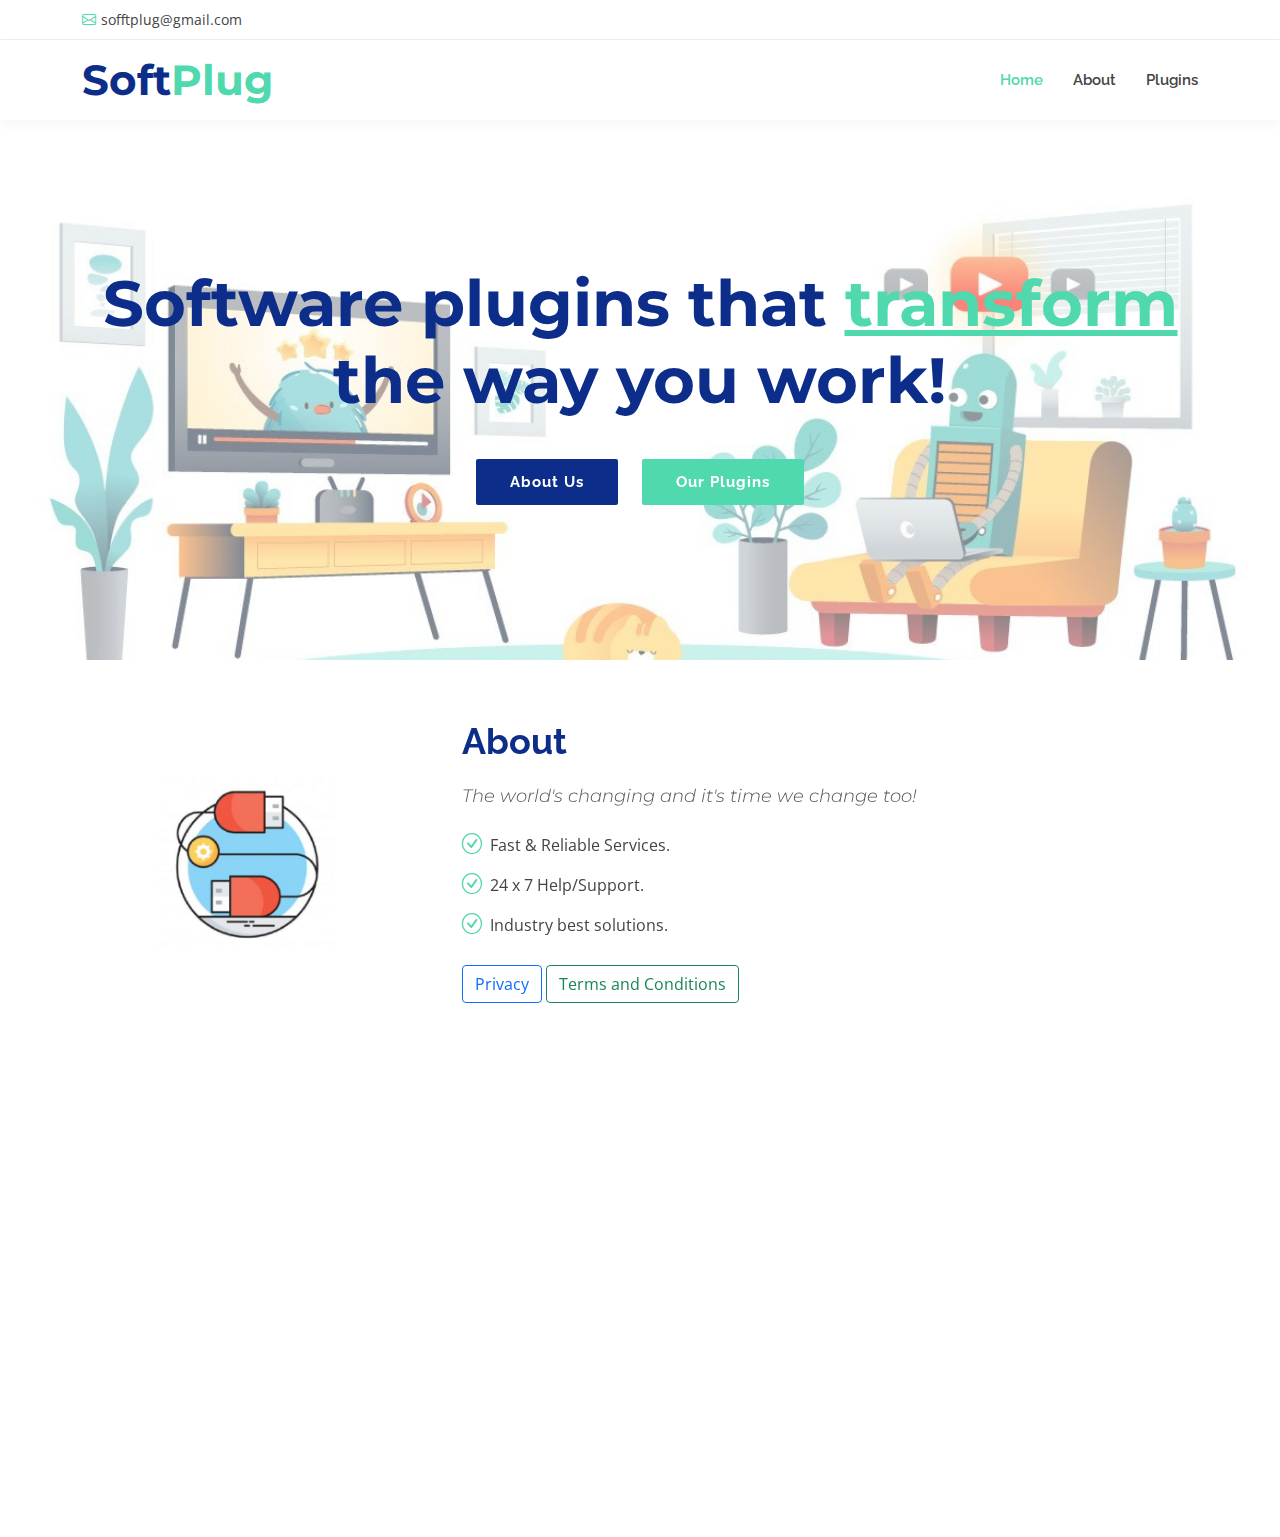
<file: index.html>
<!DOCTYPE html>
<html lang="en">

<head>
  <meta charset="utf-8">
  <meta content="width=device-width, initial-scale=1.0" name="viewport">

  <title>SoftPlug Pvt. Ltd.</title>
  <meta content="" name="description">
  <meta content="" name="keywords">

  <!-- Favicons -->
  <link href="assets/img/favicon_io/android-chrome-512x512.png" rel="icon">
  <link href="assets/img/apple-touch-icon.png" rel="apple-touch-icon">

  <!-- Google Fonts -->
  <link href="https://fonts.googleapis.com/css?family=Open+Sans:300,300i,400,400i,700,700i|Raleway:300,400,500,700,800|Montserrat:300,400,700" rel="stylesheet">

  <!-- Vendor CSS Files -->
  <link href="assets/vendor/aos/aos.css" rel="stylesheet">
  <link href="assets/vendor/bootstrap/css/bootstrap.min.css" rel="stylesheet">
  <link href="assets/vendor/bootstrap-icons/bootstrap-icons.css" rel="stylesheet">
  <link href="assets/vendor/boxicons/css/boxicons.min.css" rel="stylesheet">
  <link href="assets/vendor/glightbox/css/glightbox.min.css" rel="stylesheet">
  <link href="assets/vendor/swiper/swiper-bundle.min.css" rel="stylesheet">

  <!-- Template Main CSS File -->
  <link href="assets/css/style.css" rel="stylesheet">

  <!-- =======================================================
  * Template Name: Reveal - v4.1.0
  * Template URL: https://bootstrapmade.com/reveal-bootstrap-corporate-template/
  * Author: BootstrapMade.com
  * License: https://bootstrapmade.com/license/
  ======================================================== -->
</head>

<body>

  <!-- ======= Top Bar ======= -->
  <section id="topbar" class="d-flex align-items-center">
    <div class="container d-flex justify-content-center justify-content-md-between">
      <div class="contact-info d-flex align-items-center">
        <i class="bi bi-envelope d-flex align-items-center"><a href="mailto:sofftplug@gmail.com">sofftplug@gmail.com</a></i>
        <!-- <i class="bi bi-phone d-flex align-items-center ms-4"><span>+1 5589 55488 55</span></i> -->
      </div>
      <!-- <div class="social-links d-none d-md-flex align-items-center">
        <a href="#" class="twitter"><i class="bi bi-twitter"></i></a>
        <a href="#" class="facebook"><i class="bi bi-facebook"></i></a>
        <a href="#" class="instagram"><i class="bi bi-instagram"></i></a>
        <a href="#" class="linkedin"><i class="bi bi-linkedin"></i></i></a>
      </div> -->
    </div>
  </section><!-- End Top Bar-->

  <!-- ======= Header ======= -->
  <header id="header" class="d-flex align-items-center">
    <div class="container d-flex justify-content-between">

      <div id="logo">
        <h1><a href="https://github.com/softplug">Soft<span>Plug</span></a></h1>
        <!-- Uncomment below if you prefer to use an image logo -->
        <!-- <a href="index.html"><img src="assets/img/logo.png" alt=""></a>-->
      </div>

      <nav id="navbar" class="navbar">
        <ul>
          <li><a class="nav-link scrollto active" href="#hero">Home</a></li>
          <li><a class="nav-link scrollto" href="#about">About</a></li>
          <li><a class="nav-link scrollto" href="#services">Plugins</a></li>
          <!-- <li><a class="nav-link scrollto " href="#portfolio">Portfolio</a></li> -->
          <!-- <li><a class="nav-link scrollto" href="#team">Team</a></li> -->
          <!-- <li class="dropdown"><a href="#"><span>Drop Down</span> <i class="bi bi-chevron-down"></i></a>
            <ul>
              <li><a href="#">Drop Down 1</a></li>
              <li class="dropdown"><a href="#"><span>Deep Drop Down</span> <i class="bi bi-chevron-right"></i></a>
                <ul>
                  <li><a href="#">Deep Drop Down 1</a></li>
                  <li><a href="#">Deep Drop Down 2</a></li>
                  <li><a href="#">Deep Drop Down 3</a></li>
                  <li><a href="#">Deep Drop Down 4</a></li>
                  <li><a href="#">Deep Drop Down 5</a></li>
                </ul>
              </li>
              <li><a href="#">Drop Down 2</a></li>
              <li><a href="#">Drop Down 3</a></li>
              <li><a href="#">Drop Down 4</a></li>
            </ul>
          </li> -->
          <!-- <li><a class="nav-link scrollto" href="#contact">Contact</a></li> -->
        </ul>
        <i class="bi bi-list mobile-nav-toggle"></i>
      </nav><!-- .navbar -->

    </div>
  </header><!-- End Header -->

  <!-- ======= hero Section ======= -->
  <section id="hero">

    <div class="hero-content" data-aos="fade-up">
      <h2>Software plugins that <span>transform</span><br>the way you work!</h2>
      <div>
        <a href="#about" class="btn-get-started scrollto">About Us</a>
        <a href="#services" class="btn-projects scrollto">Our Plugins</a>
      </div>
    </div>

    <!-- <div class="hero-slider swiper-container">
      <div class="swiper-wrapper">
        <div class="swiper-slide" style="background-image: url('assets/img/hero-carousel/1.jpg');"></div>
        <div class="swiper-slide" style="background-image: url('assets/img/hero-carousel/2.jpg');"></div>
        <div class="swiper-slide" style="background-image: url('assets/img/hero-carousel/3.jpg');"></div>
        <div class="swiper-slide" style="background-image: url('assets/img/hero-carousel/4.jpg');"></div>
        <div class="swiper-slide" style="background-image: url('assets/img/hero-carousel/5.jpg');"></div>
      </div>
    </div> -->

  </section><!-- End Hero Section -->

  <main id="main">

    <!-- ======= About Section ======= -->
    <section id="about">
      <div class="container" data-aos="fade-up">
        <div class="row">
          <div class="col-lg-4 about-img grid-custom-img">
            <img src="assets/img/favicon_io/android-chrome-192x192.png" alt="">
          </div>

          <div class="col-lg-8 content">
            <h2>About</h2>
            <h3>The world's changing and it's time we change too!</h3>

            <ul>
              <li><i class="bi bi-check-circle"></i> Fast & Reliable Services.</li>
              <li><i class="bi bi-check-circle"></i> 24 x 7 Help/Support.</li>
              <li><i class="bi bi-check-circle"></i> Industry best solutions.</li>
            </ul>

            <a class="btn btn-outline-primary" href="assets/pdfs/Privacy.pdf">Privacy</a>
            <a class="btn btn-outline-success" href="assets/pdfs/Terms of Use.pdf">Terms and Conditions</a>
          </div>
        </div>

      </div>
    </section><!-- End About Section -->

    <!-- ======= Services Section ======= -->
    <section id="services">
      <div class="container" data-aos="fade-up">
        <div class="section-header">
          <h2>Plugins</h2>
          <p>Explore our world class solutions now! (They're all free)</p>
        </div>

        <div class="row gy-4">

          <div class="col-lg-6" data-aos="fade-up" data-aos-delay="100">
            <div class="box">
              <div class="icon"><img class="img-plugin" src="assets/img/plugin_icon/GMCI.jpg"/></div>
              <h4 class="title"><a href="https://chrome.google.com/webstore/detail/google-meet-classic-imper/eojkkpaoohebkdkplhjjcedcpkajlibe?hl=en&authuser=2">Classic Impersonator for Google Meet</a></h4>
              <p class="description">
                This google chrome extension
                has 25K+ active users 
                with 125K+ total installs and a reach of
                10M+ users world wide. <br>
                
                This extension allows you to replace your live video with animated characters during your google meets video chat. 
                </p>
            </div>
          </div>

          <div class="col-lg-6" data-aos="fade-up" data-aos-delay="200">
            <div class="box">
              <div class="icon"><img class="img-plugin" src="assets/img/plugin_icon/SS.jpg"/></div>
              <h4 class="title"><a href="https://chrome.google.com/webstore/detail/stock-spyder/boppgglchdhkmfogbmcfcblbjckoebni?hl=en&authuser=2">Stock Spyder</a></h4>
              <p class="description">This google chrome extension helps you monitor stocks, create a watchlist, get info on highest gainers/losers, and a new toolbar to view all of it.</p>
            </div>
          </div>

          <!-- <div class="col-lg-6" data-aos="fade-up" data-aos-delay="300">
            <div class="box">
              <div class="icon"><i class="bi bi-bar-chart"></i></div>
              <h4 class="title"><a href="">Sed ut perspiciatis</a></h4>
              <p class="description">Duis aute irure dolor in reprehenderit in voluptate velit esse cillum dolore eu fugiat nulla pariatur trinige zareta lobur trade.</p>
            </div>
          </div>

          <div class="col-lg-6" data-aos="fade-up" data-aos-delay="400">
            <div class="box">
              <div class="icon"><i class="bi bi-binoculars"></i></div>
              <h4 class="title"><a href="">Magni Dolores</a></h4>
              <p class="description">Excepteur sint occaecat cupidatat non proident, sunt in culpa qui officia deserunt mollit anim id est laborum rideta zanox satirente madera</p>
            </div>
          </div> -->

        </div>

      </div>
    </section><!-- End Services Section -->

    <!-- ======= Clients Section ======= -->
    <!-- <section id="clients">
      <div class="container" data-aos="fade-up">
        <div class="section-header">
          <h2>Clients</h2>
          <p>Sed tamen tempor magna labore dolore dolor sint tempor duis magna elit veniam aliqua esse amet veniam enim export quid quid veniam aliqua eram noster malis nulla duis fugiat culpa esse aute nulla ipsum velit export irure minim illum fore</p>
        </div>

        <div class="clients-slider swiper-container" data-aos="fade-up" data-aos-delay="100">
          <div class="swiper-wrapper align-items-center">
            <div class="swiper-slide"><img src="assets/img/clients/client-1.png" class="img-fluid" alt=""></div>
            <div class="swiper-slide"><img src="assets/img/clients/client-2.png" class="img-fluid" alt=""></div>
            <div class="swiper-slide"><img src="assets/img/clients/client-3.png" class="img-fluid" alt=""></div>
            <div class="swiper-slide"><img src="assets/img/clients/client-4.png" class="img-fluid" alt=""></div>
            <div class="swiper-slide"><img src="assets/img/clients/client-5.png" class="img-fluid" alt=""></div>
            <div class="swiper-slide"><img src="assets/img/clients/client-6.png" class="img-fluid" alt=""></div>
            <div class="swiper-slide"><img src="assets/img/clients/client-7.png" class="img-fluid" alt=""></div>
            <div class="swiper-slide"><img src="assets/img/clients/client-8.png" class="img-fluid" alt=""></div>
          </div>
          <div class="swiper-pagination"></div>
        </div>

      </div>
    </section>End Clients Section -->

    <!-- ======= Portfolio Section ======= -->
    <!-- <section id="portfolio" class="portfolio">
      <div class="container" data-aos="fade-up">
        <div class="section-header">
          <h2>Our Portfolio</h2>
          <p>Sed tamen tempor magna labore dolore dolor sint tempor duis magna elit veniam aliqua esse amet veniam enim export quid quid veniam aliqua eram noster malis nulla duis fugiat culpa esse aute nulla ipsum velit export irure minim illum fore</p>
        </div>

        <div class="row" data-aos="fade-up" data-aos-delay="100">
          <div class="col-lg-12 d-flex justify-content-center">
            <ul id="portfolio-flters">
              <li data-filter="*" class="filter-active">All</li>
              <li data-filter=".filter-app">App</li>
              <li data-filter=".filter-card">Card</li>
              <li data-filter=".filter-web">Web</li>
            </ul>
          </div>
        </div>

        <div class="row portfolio-container" data-aos="fade-up" data-aos-delay="200">

          <div class="col-lg-4 col-md-6 portfolio-item filter-app">
            <img src="assets/img/portfolio/portfolio-1.jpg" class="img-fluid" alt="">
            <div class="portfolio-info">
              <h4>App 1</h4>
              <p>App</p>
              <a href="assets/img/portfolio/portfolio-1.jpg" data-gallery="portfolioGallery" class="portfolio-lightbox preview-link" title="App 1"><i class="bx bx-plus"></i></a>
              <a href="portfolio-details.html" class="details-link" title="More Details"><i class="bx bx-link"></i></a>
            </div>
          </div>

          <div class="col-lg-4 col-md-6 portfolio-item filter-web">
            <img src="assets/img/portfolio/portfolio-2.jpg" class="img-fluid" alt="">
            <div class="portfolio-info">
              <h4>Web 3</h4>
              <p>Web</p>
              <a href="assets/img/portfolio/portfolio-2.jpg" data-gallery="portfolioGallery" class="portfolio-lightbox preview-link" title="Web 3"><i class="bx bx-plus"></i></a>
              <a href="portfolio-details.html" class="details-link" title="More Details"><i class="bx bx-link"></i></a>
            </div>
          </div>

          <div class="col-lg-4 col-md-6 portfolio-item filter-app">
            <img src="assets/img/portfolio/portfolio-3.jpg" class="img-fluid" alt="">
            <div class="portfolio-info">
              <h4>App 2</h4>
              <p>App</p>
              <a href="assets/img/portfolio/portfolio-3.jpg" data-gallery="portfolioGallery" class="portfolio-lightbox preview-link" title="App 2"><i class="bx bx-plus"></i></a>
              <a href="portfolio-details.html" class="details-link" title="More Details"><i class="bx bx-link"></i></a>
            </div>
          </div>

          <div class="col-lg-4 col-md-6 portfolio-item filter-card">
            <img src="assets/img/portfolio/portfolio-4.jpg" class="img-fluid" alt="">
            <div class="portfolio-info">
              <h4>Card 2</h4>
              <p>Card</p>
              <a href="assets/img/portfolio/portfolio-4.jpg" data-gallery="portfolioGallery" class="portfolio-lightbox preview-link" title="Card 2"><i class="bx bx-plus"></i></a>
              <a href="portfolio-details.html" class="details-link" title="More Details"><i class="bx bx-link"></i></a>
            </div>
          </div>

          <div class="col-lg-4 col-md-6 portfolio-item filter-web">
            <img src="assets/img/portfolio/portfolio-5.jpg" class="img-fluid" alt="">
            <div class="portfolio-info">
              <h4>Web 2</h4>
              <p>Web</p>
              <a href="assets/img/portfolio/portfolio-5.jpg" data-gallery="portfolioGallery" class="portfolio-lightbox preview-link" title="Web 2"><i class="bx bx-plus"></i></a>
              <a href="portfolio-details.html" class="details-link" title="More Details"><i class="bx bx-link"></i></a>
            </div>
          </div>

          <div class="col-lg-4 col-md-6 portfolio-item filter-app">
            <img src="assets/img/portfolio/portfolio-6.jpg" class="img-fluid" alt="">
            <div class="portfolio-info">
              <h4>App 3</h4>
              <p>App</p>
              <a href="assets/img/portfolio/portfolio-6.jpg" data-gallery="portfolioGallery" class="portfolio-lightbox preview-link" title="App 3"><i class="bx bx-plus"></i></a>
              <a href="portfolio-details.html" class="details-link" title="More Details"><i class="bx bx-link"></i></a>
            </div>
          </div>

          <div class="col-lg-4 col-md-6 portfolio-item filter-card">
            <img src="assets/img/portfolio/portfolio-7.jpg" class="img-fluid" alt="">
            <div class="portfolio-info">
              <h4>Card 1</h4>
              <p>Card</p>
              <a href="assets/img/portfolio/portfolio-7.jpg" data-gallery="portfolioGallery" class="portfolio-lightbox preview-link" title="Card 1"><i class="bx bx-plus"></i></a>
              <a href="portfolio-details.html" class="details-link" title="More Details"><i class="bx bx-link"></i></a>
            </div>
          </div>

          <div class="col-lg-4 col-md-6 portfolio-item filter-card">
            <img src="assets/img/portfolio/portfolio-8.jpg" class="img-fluid" alt="">
            <div class="portfolio-info">
              <h4>Card 3</h4>
              <p>Card</p>
              <a href="assets/img/portfolio/portfolio-8.jpg" data-gallery="portfolioGallery" class="portfolio-lightbox preview-link" title="Card 3"><i class="bx bx-plus"></i></a>
              <a href="portfolio-details.html" class="details-link" title="More Details"><i class="bx bx-link"></i></a>
            </div>
          </div>

          <div class="col-lg-4 col-md-6 portfolio-item filter-web">
            <img src="assets/img/portfolio/portfolio-9.jpg" class="img-fluid" alt="">
            <div class="portfolio-info">
              <h4>Web 3</h4>
              <p>Web</p>
              <a href="assets/img/portfolio/portfolio-9.jpg" data-gallery="portfolioGallery" class="portfolio-lightbox preview-link" title="Web 3"><i class="bx bx-plus"></i></a>
              <a href="portfolio-details.html" class="details-link" title="More Details"><i class="bx bx-link"></i></a>
            </div>
          </div>

        </div>

      </div>
    </section>End Portfolio Section -->

    <!-- ======= Testimonials Section ======= -->
    <!-- <section id="testimonials">
      <div class="container" data-aos="fade-up">
        <div class="section-header">
          <h2>Testimonials</h2>
          <p>Sed tamen tempor magna labore dolore dolor sint tempor duis magna elit veniam aliqua esse amet veniam enim export quid quid veniam aliqua eram noster malis nulla duis fugiat culpa esse aute nulla ipsum velit export irure minim illum fore</p>
        </div>

        <div class="testimonials-slider swiper-container" data-aos="fade-up" data-aos-delay="100">
          <div class="swiper-wrapper">

            <div class="swiper-slide">
              <div class="testimonial-item">
                <p>
                  <img src="assets/img/quote-sign-left.png" class="quote-sign-left" alt="">
                  Proin iaculis purus consequat sem cure digni ssim donec porttitora entum suscipit rhoncus. Accusantium quam, ultricies eget id, aliquam eget nibh et. Maecen aliquam, risus at semper.
                  <img src="assets/img/quote-sign-right.png" class="quote-sign-right" alt="">
                </p>
                <img src="assets/img/testimonial-1.jpg" class="testimonial-img" alt="">
                <h3>Saul Goodman</h3>
                <h4>Ceo &amp; Founder</h4>
              </div>
            </div>End testimonial item -->

            <!-- <div class="swiper-slide">
              <div class="testimonial-item">
                <p>
                  <img src="assets/img/quote-sign-left.png" class="quote-sign-left" alt="">
                  Export tempor illum tamen malis malis eram quae irure esse labore quem cillum quid cillum eram malis quorum velit fore eram velit sunt aliqua noster fugiat irure amet legam anim culpa.
                  <img src="assets/img/quote-sign-right.png" class="quote-sign-right" alt="">
                </p>
                <img src="assets/img/testimonial-2.jpg" class="testimonial-img" alt="">
                <h3>Sara Wilsson</h3>
                <h4>Designer</h4>
              </div>
            </div>End testimonial item -->

            <!-- <div class="swiper-slide">
              <div class="testimonial-item">
                <p>
                  <img src="assets/img/quote-sign-left.png" class="quote-sign-left" alt="">
                  Enim nisi quem export duis labore cillum quae magna enim sint quorum nulla quem veniam duis minim tempor labore quem eram duis noster aute amet eram fore quis sint minim.
                  <img src="assets/img/quote-sign-right.png" class="quote-sign-right" alt="">
                </p>
                <img src="assets/img/testimonial-3.jpg" class="testimonial-img" alt="">
                <h3>Jena Karlis</h3>
                <h4>Store Owner</h4>
              </div>
            </div>End testimonial item -->

            <!-- <div class="swiper-slide">
              <div class="testimonial-item">
                <p>
                  <img src="assets/img/quote-sign-left.png" class="quote-sign-left" alt="">
                  Fugiat enim eram quae cillum dolore dolor amet nulla culpa multos export minim fugiat minim velit minim dolor enim duis veniam ipsum anim magna sunt elit fore quem dolore labore illum veniam.
                  <img src="assets/img/quote-sign-right.png" class="quote-sign-right" alt="">
                </p>
                <img src="assets/img/testimonial-4.jpg" class="testimonial-img" alt="">
                <h3>Matt Brandon</h3>
                <h4>Freelancer</h4>
              </div>
            </div>End testimonial item -->

            <!-- <div class="swiper-slide">
              <div class="testimonial-item">
                <p>
                  <img src="assets/img/quote-sign-left.png" class="quote-sign-left" alt="">
                  Quis quorum aliqua sint quem legam fore sunt eram irure aliqua veniam tempor noster veniam enim culpa labore duis sunt culpa nulla illum cillum fugiat legam esse veniam culpa fore nisi cillum quid.
                  <img src="assets/img/quote-sign-right.png" class="quote-sign-right" alt="">
                </p>
                <img src="assets/img/testimonial-5.jpg" class="testimonial-img" alt="">
                <h3>John Larson</h3>
                <h4>Entrepreneur</h4>
              </div>
            </div>End testimonial item -->
<!-- 
          </div>
          <div class="swiper-pagination"></div>
        </div>

      </div>
    </section>End Testimonials Section -->

    <!-- ======= Call To Action Section ======= -->
    <!-- <section id="call-to-action">
      <div class="container" data-aos="zoom-out">
        <div class="row">
          <div class="col-lg-9 text-center text-lg-start">
            <h3 class="cta-title">Call To Action</h3>
            <p class="cta-text"> Duis aute irure dolor in reprehenderit in voluptate velit esse cillum dolore eu fugiat nulla pariatur. Excepteur sint occaecat cupidatat non proident, sunt in culpa qui officia deserunt mollit anim id est laborum.</p>
          </div>
          <div class="col-lg-3 cta-btn-container text-center">
            <a class="cta-btn align-middle" href="#">Call To Action</a>
          </div>
        </div>
      </div>
    </section>End Call To Action Section -->

    <!-- ======= Team Section ======= -->
    <!-- <section id="team">
      <div class="container" data-aos="fade-up">
        <div class="section-header">
          <h2>Our Team</h2>
        </div>
        <div class="row">
          <div class="col-lg-3 col-md-6">
            <div class="member">
              <div class="pic"><img src="assets/img/team-1.jpg" alt=""></div>
              <div class="details">
                <h4>Walter White</h4>
                <span>Chief Executive Officer</span>
                <div class="social">
                  <a href=""><i class="bi bi-twitter"></i></a>
                  <a href=""><i class="bi bi-facebook"></i></a>
                  <a href=""><i class="bi bi-instagram"></i></a>
                  <a href=""><i class="bi bi-linkedin"></i></a>
                </div>
              </div>
            </div>
          </div>

          <div class="col-lg-3 col-md-6">
            <div class="member">
              <div class="pic"><img src="assets/img/team-2.jpg" alt=""></div>
              <div class="details">
                <h4>Sarah Jhinson</h4>
                <span>Product Manager</span>
                <div class="social">
                  <a href=""><i class="bi bi-twitter"></i></a>
                  <a href=""><i class="bi bi-facebook"></i></a>
                  <a href=""><i class="bi bi-instagram"></i></a>
                  <a href=""><i class="bi bi-linkedin"></i></a>
                </div>
              </div>
            </div>
          </div>

          <div class="col-lg-3 col-md-6">
            <div class="member">
              <div class="pic"><img src="assets/img/team-3.jpg" alt=""></div>
              <div class="details">
                <h4>William Anderson</h4>
                <span>CTO</span>
                <div class="social">
                  <a href=""><i class="bi bi-twitter"></i></a>
                  <a href=""><i class="bi bi-facebook"></i></a>
                  <a href=""><i class="bi bi-instagram"></i></a>
                  <a href=""><i class="bi bi-linkedin"></i></a>
                </div>
              </div>
            </div>
          </div>

          <div class="col-lg-3 col-md-6">
            <div class="member">
              <div class="pic"><img src="assets/img/team-4.jpg" alt=""></div>
              <div class="details">
                <h4>Amanda Jepson</h4>
                <span>Accountant</span>
                <div class="social">
                  <a href=""><i class="bi bi-twitter"></i></a>
                  <a href=""><i class="bi bi-facebook"></i></a>
                  <a href=""><i class="bi bi-instagram"></i></a>
                  <a href=""><i class="bi bi-linkedin"></i></a>
                </div>
              </div>
            </div>
          </div>
        </div>

      </div>
    </section>End Team Section -->

    <!-- ======= Contact Section ======= -->
    <!-- <section id="contact">
      <div class="container" data-aos="fade-up">
        <div class="section-header">
          <h2>Contact Us</h2>
          <p>Sed tamen tempor magna labore dolore dolor sint tempor duis magna elit veniam aliqua esse amet veniam enim export quid quid veniam aliqua eram noster malis nulla duis fugiat culpa esse aute nulla ipsum velit export irure minim illum fore</p>
        </div>

        <div class="row contact-info">

          <div class="col-md-4">
            <div class="contact-address">
              <i class="bi bi-geo-alt"></i>
              <h3>Address</h3>
              <address>A108 Adam Street, NY 535022, USA</address>
            </div>
          </div>

          <div class="col-md-4">
            <div class="contact-phone">
              <i class="bi bi-phone"></i>
              <h3>Phone Number</h3>
              <p><a href="tel:+155895548855">+1 5589 55488 55</a></p>
            </div>
          </div>

          <div class="col-md-4">
            <div class="contact-email">
              <i class="bi bi-envelope"></i>
              <h3>Email</h3>
              <p><a href="mailto:info@example.com">info@example.com</a></p>
            </div>
          </div>

        </div>
      </div>

      <div class="container mb-4">
        <iframe src="https://www.google.com/maps/embed?pb=!1m18!1m12!1m3!1d22864.11283411948!2d-73.96468908098944!3d40.630720240038435!2m3!1f0!2f0!3f0!3m2!1i1024!2i768!4f13.1!3m3!1m2!1s0x89c24fa5d33f083b%3A0xc80b8f06e177fe62!2sNew+York%2C+NY%2C+USA!5e0!3m2!1sen!2sbg!4v1540447494452" width="100%" height="380" frameborder="0" style="border:0" allowfullscreen></iframe>
      </div>

      <div class="container">
        <div class="form">
          <form action="forms/contact.php" method="post" role="form" class="php-email-form">
            <div class="row">
              <div class="form-group col-md-6">
                <input type="text" name="name" class="form-control" id="name" placeholder="Your Name" required>
              </div>
              <div class="form-group col-md-6 mt-3 mt-md-0">
                <input type="email" class="form-control" name="email" id="email" placeholder="Your Email" required>
              </div>
            </div>
            <div class="form-group mt-3">
              <input type="text" class="form-control" name="subject" id="subject" placeholder="Subject" required>
            </div>
            <div class="form-group mt-3">
              <textarea class="form-control" name="message" rows="5" placeholder="Message" required></textarea>
            </div>

            <div class="my-3">
              <div class="loading">Loading</div>
              <div class="error-message"></div>
              <div class="sent-message">Your message has been sent. Thank you!</div>
            </div>

            <div class="text-center"><button type="submit">Send Message</button></div>
          </form>
        </div>

      </div>
    </section>End Contact Section -->

  </main><!-- End #main -->

  <!-- ======= Footer ======= -->
  <!-- <footer id="footer">
    <div class="container">
      <div class="copyright">
        &copy; Copyright <strong>Reveal</strong>. All Rights Reserved
      </div>
      <div class="credits"> -->
        <!--
        All the links in the footer should remain intact.
        You can delete the links only if you purchased the pro version.
        Licensing information: https://bootstrapmade.com/license/
        Purchase the pro version with working PHP/AJAX contact form: https://bootstrapmade.com/buy/?theme=Reveal
      -->
        <!-- Designed by <a href="https://bootstrapmade.com/">BootstrapMade</a>
      </div>
    </div>
  </footer>End Footer -->

  <a href="#" class="back-to-top d-flex align-items-center justify-content-center"><i class="bi bi-arrow-up-short"></i></a>

  <!-- Vendor JS Files -->
  <script src="assets/vendor/aos/aos.js"></script>
  <script src="assets/vendor/bootstrap/js/bootstrap.bundle.min.js"></script>
  <script src="assets/vendor/glightbox/js/glightbox.min.js"></script>
  <script src="assets/vendor/isotope-layout/isotope.pkgd.min.js"></script>
  <script src="assets/vendor/php-email-form/validate.js"></script>
  <script src="assets/vendor/swiper/swiper-bundle.min.js"></script>

  <!-- Template Main JS File -->
  <script src="assets/js/main.js"></script>

</body>

</html>
</file>
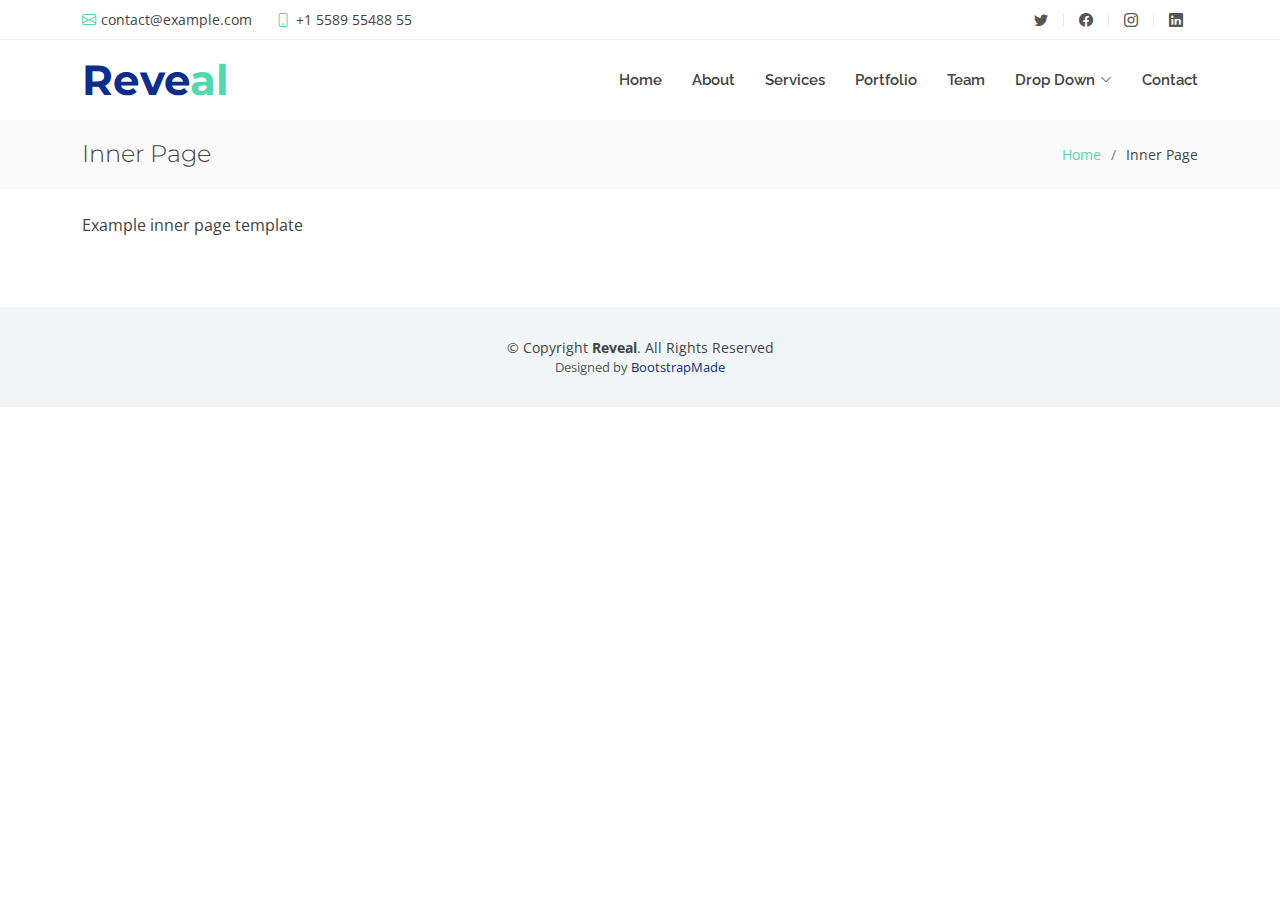
<file: inner-page.html>
<!DOCTYPE html>
<html lang="en">

<head>
  <meta charset="utf-8">
  <meta content="width=device-width, initial-scale=1.0" name="viewport">

  <title>Inner Page - Reveal Bootstrap Template</title>
  <meta content="" name="description">
  <meta content="" name="keywords">

  <!-- Favicons -->
  <link href="assets/img/favicon.png" rel="icon">
  <link href="assets/img/apple-touch-icon.png" rel="apple-touch-icon">

  <!-- Google Fonts -->
  <link href="https://fonts.googleapis.com/css?family=Open+Sans:300,300i,400,400i,700,700i|Raleway:300,400,500,700,800|Montserrat:300,400,700" rel="stylesheet">

  <!-- Vendor CSS Files -->
  <link href="assets/vendor/aos/aos.css" rel="stylesheet">
  <link href="assets/vendor/bootstrap/css/bootstrap.min.css" rel="stylesheet">
  <link href="assets/vendor/bootstrap-icons/bootstrap-icons.css" rel="stylesheet">
  <link href="assets/vendor/boxicons/css/boxicons.min.css" rel="stylesheet">
  <link href="assets/vendor/glightbox/css/glightbox.min.css" rel="stylesheet">
  <link href="assets/vendor/swiper/swiper-bundle.min.css" rel="stylesheet">

  <!-- Template Main CSS File -->
  <link href="assets/css/style.css" rel="stylesheet">

  <!-- =======================================================
  * Template Name: Reveal - v4.1.0
  * Template URL: https://bootstrapmade.com/reveal-bootstrap-corporate-template/
  * Author: BootstrapMade.com
  * License: https://bootstrapmade.com/license/
  ======================================================== -->
</head>

<body>

  <!-- ======= Top Bar ======= -->
  <section id="topbar" class="d-flex align-items-center">
    <div class="container d-flex justify-content-center justify-content-md-between">
      <div class="contact-info d-flex align-items-center">
        <i class="bi bi-envelope d-flex align-items-center"><a href="mailto:contact@example.com">contact@example.com</a></i>
        <i class="bi bi-phone d-flex align-items-center ms-4"><span>+1 5589 55488 55</span></i>
      </div>
      <div class="social-links d-none d-md-flex align-items-center">
        <a href="#" class="twitter"><i class="bi bi-twitter"></i></a>
        <a href="#" class="facebook"><i class="bi bi-facebook"></i></a>
        <a href="#" class="instagram"><i class="bi bi-instagram"></i></a>
        <a href="#" class="linkedin"><i class="bi bi-linkedin"></i></i></a>
      </div>
    </div>
  </section><!-- End Top Bar-->

  <!-- ======= Header ======= -->
  <header id="header" class="d-flex align-items-center">
    <div class="container d-flex justify-content-between">

      <div id="logo">
        <h1><a href="index.html">Reve<span>al</span></a></h1>
        <!-- Uncomment below if you prefer to use an image logo -->
        <!-- <a href="index.html"><img src="assets/img/logo.png" alt=""></a>-->
      </div>

      <nav id="navbar" class="navbar">
        <ul>
          <li><a class="nav-link scrollto " href="#hero">Home</a></li>
          <li><a class="nav-link scrollto" href="#about">About</a></li>
          <li><a class="nav-link scrollto" href="#services">Services</a></li>
          <li><a class="nav-link scrollto " href="#portfolio">Portfolio</a></li>
          <li><a class="nav-link scrollto" href="#team">Team</a></li>
          <li class="dropdown"><a href="#"><span>Drop Down</span> <i class="bi bi-chevron-down"></i></a>
            <ul>
              <li><a href="#">Drop Down 1</a></li>
              <li class="dropdown"><a href="#"><span>Deep Drop Down</span> <i class="bi bi-chevron-right"></i></a>
                <ul>
                  <li><a href="#">Deep Drop Down 1</a></li>
                  <li><a href="#">Deep Drop Down 2</a></li>
                  <li><a href="#">Deep Drop Down 3</a></li>
                  <li><a href="#">Deep Drop Down 4</a></li>
                  <li><a href="#">Deep Drop Down 5</a></li>
                </ul>
              </li>
              <li><a href="#">Drop Down 2</a></li>
              <li><a href="#">Drop Down 3</a></li>
              <li><a href="#">Drop Down 4</a></li>
            </ul>
          </li>
          <li><a class="nav-link scrollto" href="#contact">Contact</a></li>
        </ul>
        <i class="bi bi-list mobile-nav-toggle"></i>
      </nav><!-- .navbar -->

    </div>
  </header><!-- End Header -->

  <main id="main">

    <!-- ======= Breadcrumbs Section ======= -->
    <section class="breadcrumbs">
      <div class="container">

        <div class="d-flex justify-content-between align-items-center">
          <h2>Inner Page</h2>
          <ol>
            <li><a href="index.html">Home</a></li>
            <li>Inner Page</li>
          </ol>
        </div>

      </div>
    </section><!-- End Breadcrumbs Section -->

    <section class="inner-page pt-4">
      <div class="container">
        <p>
          Example inner page template
        </p>
      </div>
    </section>

  </main><!-- End #main -->

  <!-- ======= Footer ======= -->
  <footer id="footer">
    <div class="container">
      <div class="copyright">
        &copy; Copyright <strong>Reveal</strong>. All Rights Reserved
      </div>
      <div class="credits">
        <!--
        All the links in the footer should remain intact.
        You can delete the links only if you purchased the pro version.
        Licensing information: https://bootstrapmade.com/license/
        Purchase the pro version with working PHP/AJAX contact form: https://bootstrapmade.com/buy/?theme=Reveal
      -->
        Designed by <a href="https://bootstrapmade.com/">BootstrapMade</a>
      </div>
    </div>
  </footer><!-- End Footer -->

  <a href="#" class="back-to-top d-flex align-items-center justify-content-center"><i class="bi bi-arrow-up-short"></i></a>

  <!-- Vendor JS Files -->
  <script src="assets/vendor/aos/aos.js"></script>
  <script src="assets/vendor/bootstrap/js/bootstrap.bundle.min.js"></script>
  <script src="assets/vendor/glightbox/js/glightbox.min.js"></script>
  <script src="assets/vendor/isotope-layout/isotope.pkgd.min.js"></script>
  <script src="assets/vendor/php-email-form/validate.js"></script>
  <script src="assets/vendor/swiper/swiper-bundle.min.js"></script>

  <!-- Template Main JS File -->
  <script src="assets/js/main.js"></script>

</body>

</html>
</file>
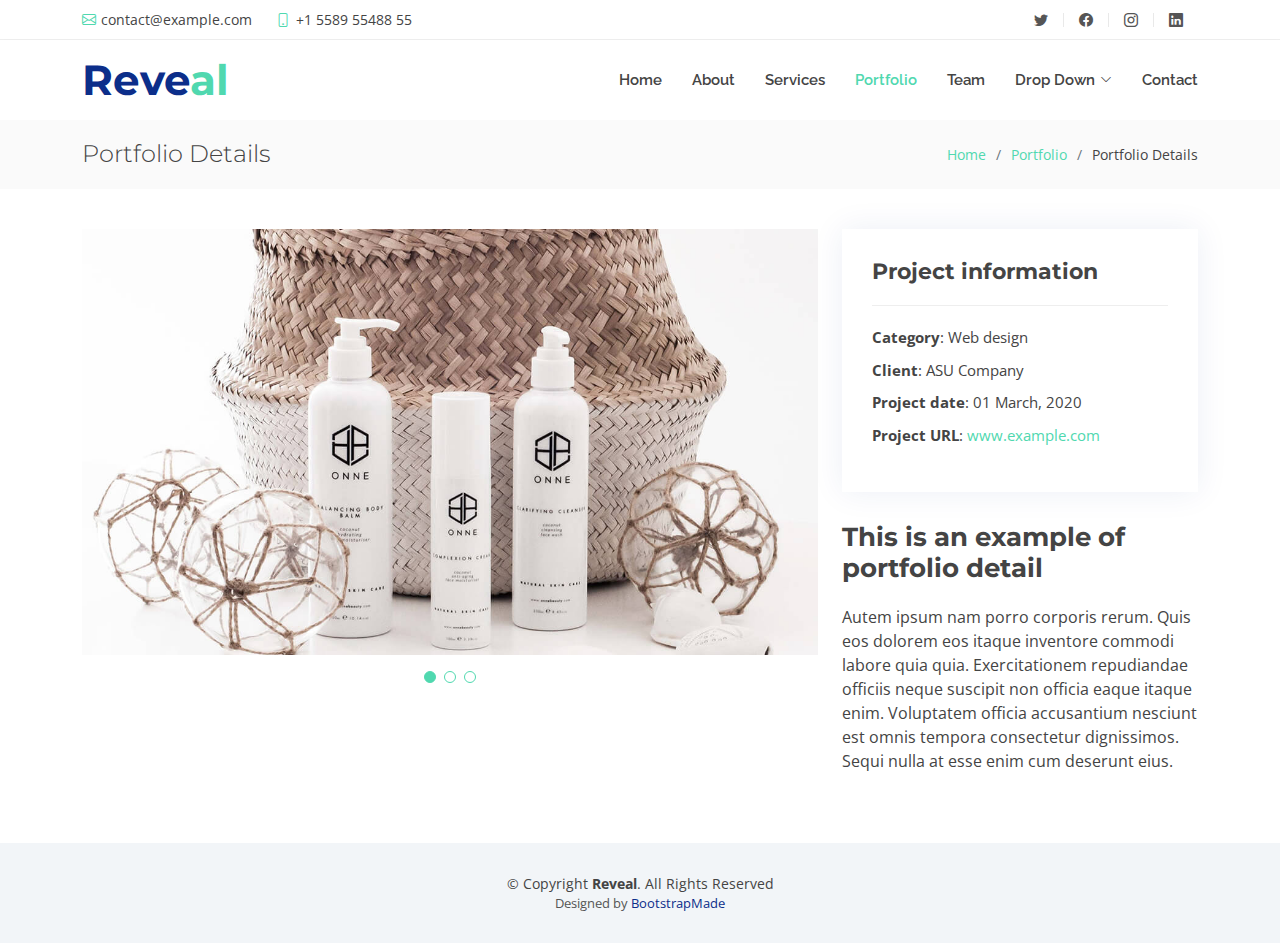
<file: portfolio-details.html>
<!DOCTYPE html>
<html lang="en">

<head>
  <meta charset="utf-8">
  <meta content="width=device-width, initial-scale=1.0" name="viewport">

  <title>Portfolio Details - Reveal Bootstrap Template</title>
  <meta content="" name="description">
  <meta content="" name="keywords">

  <!-- Favicons -->
  <link href="assets/img/favicon.png" rel="icon">
  <link href="assets/img/apple-touch-icon.png" rel="apple-touch-icon">

  <!-- Google Fonts -->
  <link href="https://fonts.googleapis.com/css?family=Open+Sans:300,300i,400,400i,700,700i|Raleway:300,400,500,700,800|Montserrat:300,400,700" rel="stylesheet">

  <!-- Vendor CSS Files -->
  <link href="assets/vendor/aos/aos.css" rel="stylesheet">
  <link href="assets/vendor/bootstrap/css/bootstrap.min.css" rel="stylesheet">
  <link href="assets/vendor/bootstrap-icons/bootstrap-icons.css" rel="stylesheet">
  <link href="assets/vendor/boxicons/css/boxicons.min.css" rel="stylesheet">
  <link href="assets/vendor/glightbox/css/glightbox.min.css" rel="stylesheet">
  <link href="assets/vendor/swiper/swiper-bundle.min.css" rel="stylesheet">

  <!-- Template Main CSS File -->
  <link href="assets/css/style.css" rel="stylesheet">

  <!-- =======================================================
  * Template Name: Reveal - v4.1.0
  * Template URL: https://bootstrapmade.com/reveal-bootstrap-corporate-template/
  * Author: BootstrapMade.com
  * License: https://bootstrapmade.com/license/
  ======================================================== -->
</head>

<body>

  <!-- ======= Top Bar ======= -->
  <section id="topbar" class="d-flex align-items-center">
    <div class="container d-flex justify-content-center justify-content-md-between">
      <div class="contact-info d-flex align-items-center">
        <i class="bi bi-envelope d-flex align-items-center"><a href="mailto:contact@example.com">contact@example.com</a></i>
        <i class="bi bi-phone d-flex align-items-center ms-4"><span>+1 5589 55488 55</span></i>
      </div>
      <div class="social-links d-none d-md-flex align-items-center">
        <a href="#" class="twitter"><i class="bi bi-twitter"></i></a>
        <a href="#" class="facebook"><i class="bi bi-facebook"></i></a>
        <a href="#" class="instagram"><i class="bi bi-instagram"></i></a>
        <a href="#" class="linkedin"><i class="bi bi-linkedin"></i></i></a>
      </div>
    </div>
  </section><!-- End Top Bar-->

  <!-- ======= Header ======= -->
  <header id="header" class="d-flex align-items-center">
    <div class="container d-flex justify-content-between">

      <div id="logo">
        <h1><a href="index.html">Reve<span>al</span></a></h1>
        <!-- Uncomment below if you prefer to use an image logo -->
        <!-- <a href="index.html"><img src="assets/img/logo.png" alt=""></a>-->
      </div>

      <nav id="navbar" class="navbar">
        <ul>
          <li><a class="nav-link scrollto " href="#hero">Home</a></li>
          <li><a class="nav-link scrollto" href="#about">About</a></li>
          <li><a class="nav-link scrollto" href="#services">Services</a></li>
          <li><a class="nav-link scrollto active" href="#portfolio">Portfolio</a></li>
          <li><a class="nav-link scrollto" href="#team">Team</a></li>
          <li class="dropdown"><a href="#"><span>Drop Down</span> <i class="bi bi-chevron-down"></i></a>
            <ul>
              <li><a href="#">Drop Down 1</a></li>
              <li class="dropdown"><a href="#"><span>Deep Drop Down</span> <i class="bi bi-chevron-right"></i></a>
                <ul>
                  <li><a href="#">Deep Drop Down 1</a></li>
                  <li><a href="#">Deep Drop Down 2</a></li>
                  <li><a href="#">Deep Drop Down 3</a></li>
                  <li><a href="#">Deep Drop Down 4</a></li>
                  <li><a href="#">Deep Drop Down 5</a></li>
                </ul>
              </li>
              <li><a href="#">Drop Down 2</a></li>
              <li><a href="#">Drop Down 3</a></li>
              <li><a href="#">Drop Down 4</a></li>
            </ul>
          </li>
          <li><a class="nav-link scrollto" href="#contact">Contact</a></li>
        </ul>
        <i class="bi bi-list mobile-nav-toggle"></i>
      </nav><!-- .navbar -->

    </div>
  </header><!-- End Header -->

  <main id="main">

    <!-- ======= Breadcrumbs Section ======= -->
    <section class="breadcrumbs">
      <div class="container">

        <div class="d-flex justify-content-between align-items-center">
          <h2>Portfolio Details</h2>
          <ol>
            <li><a href="index.html">Home</a></li>
            <li><a href="portfolio.html">Portfolio</a></li>
            <li>Portfolio Details</li>
          </ol>
        </div>

      </div>
    </section><!-- Breadcrumbs Section -->

    <!-- ======= Portfolio Details Section ======= -->
    <section id="portfolio-details" class="portfolio-details">
      <div class="container">

        <div class="row gy-4">

          <div class="col-lg-8">
            <div class="portfolio-details-slider swiper-container">
              <div class="swiper-wrapper align-items-center">

                <div class="swiper-slide">
                  <img src="assets/img/portfolio/portfolio-details-1.jpg" alt="">
                </div>

                <div class="swiper-slide">
                  <img src="assets/img/portfolio/portfolio-details-2.jpg" alt="">
                </div>

                <div class="swiper-slide">
                  <img src="assets/img/portfolio/portfolio-details-3.jpg" alt="">
                </div>

              </div>
              <div class="swiper-pagination"></div>
            </div>
          </div>

          <div class="col-lg-4">
            <div class="portfolio-info">
              <h3>Project information</h3>
              <ul>
                <li><strong>Category</strong>: Web design</li>
                <li><strong>Client</strong>: ASU Company</li>
                <li><strong>Project date</strong>: 01 March, 2020</li>
                <li><strong>Project URL</strong>: <a href="#">www.example.com</a></li>
              </ul>
            </div>
            <div class="portfolio-description">
              <h2>This is an example of portfolio detail</h2>
              <p>
                Autem ipsum nam porro corporis rerum. Quis eos dolorem eos itaque inventore commodi labore quia quia. Exercitationem repudiandae officiis neque suscipit non officia eaque itaque enim. Voluptatem officia accusantium nesciunt est omnis tempora consectetur dignissimos. Sequi nulla at esse enim cum deserunt eius.
              </p>
            </div>
          </div>

        </div>

      </div>
    </section><!-- End Portfolio Details Section -->

  </main><!-- End #main -->

  <!-- ======= Footer ======= -->
  <footer id="footer">
    <div class="container">
      <div class="copyright">
        &copy; Copyright <strong>Reveal</strong>. All Rights Reserved
      </div>
      <div class="credits">
        <!--
        All the links in the footer should remain intact.
        You can delete the links only if you purchased the pro version.
        Licensing information: https://bootstrapmade.com/license/
        Purchase the pro version with working PHP/AJAX contact form: https://bootstrapmade.com/buy/?theme=Reveal
      -->
        Designed by <a href="https://bootstrapmade.com/">BootstrapMade</a>
      </div>
    </div>
  </footer><!-- End Footer -->

  <a href="#" class="back-to-top d-flex align-items-center justify-content-center"><i class="bi bi-arrow-up-short"></i></a>

  <!-- Vendor JS Files -->
  <script src="assets/vendor/aos/aos.js"></script>
  <script src="assets/vendor/bootstrap/js/bootstrap.bundle.min.js"></script>
  <script src="assets/vendor/glightbox/js/glightbox.min.js"></script>
  <script src="assets/vendor/isotope-layout/isotope.pkgd.min.js"></script>
  <script src="assets/vendor/php-email-form/validate.js"></script>
  <script src="assets/vendor/swiper/swiper-bundle.min.js"></script>

  <!-- Template Main JS File -->
  <script src="assets/js/main.js"></script>

</body>

</html>
</file>
<file: assets/css/style.css>
/**
* Template Name: Reveal - v4.1.0
* Template URL: https://bootstrapmade.com/reveal-bootstrap-corporate-template/
* Author: BootstrapMade.com
* License: https://bootstrapmade.com/license/
*/

/*--------------------------------------------------------------
# General
--------------------------------------------------------------*/
body {
  background: #fff;
  color: #444;
  font-family: "Open Sans", sans-serif;
}

a {
  color: #50d8af;
  text-decoration: none;
  transition: 0.5s;
}

a:hover, a:active, a:focus {
  color: #51d8af;
  outline: none;
  text-decoration: none;
}

p {
  padding: 0;
  margin: 0 0 30px 0;
}

h1, h2, h3, h4, h5, h6 {
  font-family: "Montserrat", sans-serif;
  font-weight: 400;
  margin: 0 0 20px 0;
  padding: 0;
}

/*--------------------------------------------------------------
# Back to top button
--------------------------------------------------------------*/
.back-to-top {
  position: fixed;
  visibility: hidden;
  opacity: 0;
  right: 15px;
  bottom: 15px;
  z-index: 996;
  background: #50d8af;
  width: 40px;
  height: 40px;
  transition: all 0.4s;
}

.back-to-top i {
  font-size: 28px;
  color: #fff;
  line-height: 0;
}

.back-to-top:hover {
  background: #71dfbe;
  color: #fff;
}

.back-to-top.active {
  visibility: visible;
  opacity: 1;
}

/*--------------------------------------------------------------
# Top Bar
--------------------------------------------------------------*/
#topbar {
  background: #fff;
  border-bottom: 1px solid #eee;
  font-size: 14px;
  padding: 0;
  height: 40px;
}

#topbar .contact-info i {
  font-style: normal;
  color: #50d8af;
}

#topbar .contact-info i a, #topbar .contact-info i span {
  padding-left: 5px;
  color: #444;
}

#topbar .contact-info i a {
  line-height: 0;
  transition: 0.3s;
}

#topbar .contact-info i a:hover {
  color: #50d8af;
}

#topbar .social-links a {
  color: #555;
  padding: 0 15px;
  display: inline-block;
  line-height: 1px;
  border-left: 1px solid #e9e9e9;
}

#topbar .social-links a:hover {
  color: #50d8af;
}

#topbar .social-links a:first-child {
  border-left: 0;
}

/*--------------------------------------------------------------
# Header
--------------------------------------------------------------*/
#header {
  height: 80px;
  transition: all 0.5s;
  z-index: 997;
  background: #fff;
  box-shadow: 0px 6px 9px 0px rgba(0, 0, 0, 0.06);
}

#header #logo h1 {
  font-size: 42px;
  margin: 0;
  padding: 0;
  font-family: "Montserrat", sans-serif;
  font-weight: 700;
}

#header #logo h1 a {
  color: #0c2e8a;
}

#header #logo h1 a span {
  color: #50d8af;
}

#header #logo img {
  padding: 0;
  margin: 0;
}

@media (max-width: 768px) {
  #header {
    height: 60px;
  }
  #header #logo h1 {
    font-size: 34px;
  }
  #header #logo img {
    max-height: 40px;
  }
}

.scrolled-offset {
  margin-top: 70px;
}

/*--------------------------------------------------------------
# Navigation Menu
--------------------------------------------------------------*/
/**
* Desktop Navigation 
*/
.navbar {
  padding: 0;
}

.navbar ul {
  margin: 0;
  padding: 0;
  display: flex;
  list-style: none;
  align-items: center;
}

.navbar li {
  position: relative;
}

.navbar a {
  display: flex;
  align-items: center;
  justify-content: space-between;
  padding: 10px 0 10px 30px;
  font-family: "Raleway", sans-serif;
  font-size: 15px;
  font-weight: 600;
  color: #444;
  white-space: nowrap;
  transition: 0.3s;
}

.navbar a i {
  font-size: 12px;
  line-height: 0;
  margin-left: 5px;
}

.navbar a:hover, .navbar .active, .navbar li:hover > a {
  color: #50d8af;
}

.navbar .dropdown ul {
  display: block;
  position: absolute;
  left: 14px;
  top: calc(100% + 30px);
  margin: 0;
  padding: 10px 0;
  z-index: 99;
  opacity: 0;
  visibility: hidden;
  background: #fff;
  box-shadow: 0px 0px 30px rgba(127, 137, 161, 0.25);
  transition: 0.3s;
}

.navbar .dropdown ul li {
  min-width: 200px;
}

.navbar .dropdown ul a {
  padding: 10px 20px;
  font-size: 14px;
}

.navbar .dropdown ul a i {
  font-size: 12px;
}

.navbar .dropdown ul a:hover, .navbar .dropdown ul .active:hover, .navbar .dropdown ul li:hover > a {
  color: #50d8af;
}

.navbar .dropdown:hover > ul {
  opacity: 1;
  top: 100%;
  visibility: visible;
}

.navbar .dropdown .dropdown ul {
  top: 0;
  left: calc(100% - 30px);
  visibility: hidden;
}

.navbar .dropdown .dropdown:hover > ul {
  opacity: 1;
  top: 0;
  left: 100%;
  visibility: visible;
}

@media (max-width: 1366px) {
  .navbar .dropdown .dropdown ul {
    left: -90%;
  }
  .navbar .dropdown .dropdown:hover > ul {
    left: -100%;
  }
}

/**
* Mobile Navigation 
*/
.mobile-nav-toggle {
  color: #0c2e8a;
  font-size: 28px;
  cursor: pointer;
  display: none;
  line-height: 0;
  transition: 0.5s;
}

.mobile-nav-toggle.bi-x {
  color: #fff;
}

@media (max-width: 991px) {
  .mobile-nav-toggle {
    display: block;
  }
  .navbar ul {
    display: none;
  }
}

.navbar-mobile {
  position: fixed;
  overflow: hidden;
  top: 0;
  right: 0;
  left: 0;
  bottom: 0;
  background: rgba(8, 30, 91, 0.9);
  transition: 0.3s;
  z-index: 999;
}

.navbar-mobile .mobile-nav-toggle {
  position: absolute;
  top: 15px;
  right: 15px;
}

.navbar-mobile ul {
  display: block;
  position: absolute;
  top: 55px;
  right: 15px;
  bottom: 15px;
  left: 15px;
  padding: 10px 0;
  background-color: #fff;
  overflow-y: auto;
  transition: 0.3s;
}

.navbar-mobile a {
  padding: 10px 20px;
  font-size: 15px;
  color: #0c2e8a;
}

.navbar-mobile a:hover, .navbar-mobile .active, .navbar-mobile li:hover > a {
  color: #50d8af;
}

.navbar-mobile .getstarted {
  margin: 15px;
}

.navbar-mobile .dropdown ul {
  position: static;
  display: none;
  margin: 10px 20px;
  padding: 10px 0;
  z-index: 99;
  opacity: 1;
  visibility: visible;
  background: #fff;
  box-shadow: 0px 0px 30px rgba(127, 137, 161, 0.25);
}

.navbar-mobile .dropdown ul li {
  min-width: 200px;
}

.navbar-mobile .dropdown ul a {
  padding: 10px 20px;
}

.navbar-mobile .dropdown ul a i {
  font-size: 12px;
}

.navbar-mobile .dropdown ul a:hover, .navbar-mobile .dropdown ul .active:hover, .navbar-mobile .dropdown ul li:hover > a {
  color: #50d8af;
}

.navbar-mobile .dropdown > .dropdown-active {
  display: block;
}

/*--------------------------------------------------------------
# Hero Section
--------------------------------------------------------------*/
#hero {
  width: 100%;
  height: 60vh;
  position: relative;
  background: url("../img/hero-carousel/imageedit_1_9513353489.png") no-repeat;
  background-size: cover;
  padding: 0;
}

#hero .hero-content {
  position: absolute;
  bottom: 0;
  top: 0;
  left: 0;
  right: 0;
  z-index: 10;
  display: flex;
  justify-content: center;
  align-items: center;
  flex-direction: column;
  text-align: center;
}

#hero .hero-content h2 {
  color: #0c2e8a;
  margin-bottom: 30px;
  font-size: 64px;
  font-weight: 700;
}

#hero .hero-content h2 span {
  color: #50d8af;
  text-decoration: underline;
}

@media (max-width: 767px) {
  #hero .hero-content h2 {
    font-size: 34px;
  }
}

#hero .hero-content .btn-get-started, #hero .hero-content .btn-projects {
  font-family: "Raleway", sans-serif;
  font-size: 15px;
  font-weight: bold;
  letter-spacing: 1px;
  display: inline-block;
  padding: 10px 32px;
  border-radius: 2px;
  transition: 0.5s;
  margin: 10px;
  color: #fff;
}

#hero .hero-content .btn-get-started {
  background: #0c2e8a;
  border: 2px solid #0c2e8a;
}

#hero .hero-content .btn-get-started:hover {
  background: none;
  color: #0c2e8a;
}

#hero .hero-content .btn-projects {
  background: #50d8af;
  border: 2px solid #50d8af;
}

#hero .hero-content .btn-projects:hover {
  background: none;
  color: #50d8af;
}

#hero .hero-slider {
  z-index: 8;
  height: 60vh;
}

#hero .hero-slider::before {
  content: '';
  background-color: rgba(255, 255, 255, 0.7);
  position: absolute;
  height: 100%;
  width: 100%;
  top: 0;
  right: 0;
  left: 0;
  bottom: 0;
  z-index: 7;
}

#hero .hero-slider .swiper-slide {
  background-size: cover;
  background-position: center;
  background-repeat: no-repeat;
  transition-property: opacity;
}

/*--------------------------------------------------------------
# Sections
--------------------------------------------------------------*/
section {
  padding: 40px 0;
  overflow: hidden;
}

/* Sections Header
--------------------------------*/
.section-header {
  margin-bottom: 30px;
}

.section-header h2 {
  font-size: 32px;
  color: #0c2e8a;
  text-transform: uppercase;
  font-weight: 700;
  position: relative;
  padding-bottom: 20px;
}

.section-header h2::before {
  content: '';
  position: absolute;
  display: block;
  width: 50px;
  height: 3px;
  background: #50d8af;
  bottom: 0;
  left: 0;
}

.section-header p {
  padding: 0;
  margin: 0;
}

/*--------------------------------------------------------------
# Breadcrumbs
--------------------------------------------------------------*/
.breadcrumbs {
  padding: 20px 0;
  background-color: #fafafa;
  min-height: 40px;
}

.breadcrumbs h2 {
  font-size: 24px;
  font-weight: 300;
  margin: 0;
}

@media (max-width: 992px) {
  .breadcrumbs h2 {
    margin: 0 0 10px 0;
  }
}

.breadcrumbs ol {
  display: flex;
  flex-wrap: wrap;
  list-style: none;
  padding: 0;
  margin: 0;
  font-size: 14px;
}

.breadcrumbs ol li + li {
  padding-left: 10px;
}

.breadcrumbs ol li + li::before {
  display: inline-block;
  padding-right: 10px;
  color: #6c757d;
  content: "/";
}

@media (max-width: 768px) {
  .breadcrumbs .d-flex {
    display: block !important;
  }
  .breadcrumbs ol {
    display: block;
  }
  .breadcrumbs ol li {
    display: inline-block;
  }
}

/* About Section
--------------------------------*/
#about {
  padding: 60px 0 30px 0;
}

#about .about-img {
  overflow: hidden;
}

#about .about-img img {
  margin-left: -15px;
  max-width: 100%;
}

.img-plugin {
  width: 80px;
  height: 80px;
}

.grid-custom-img {
  display: grid;
  justify-content: center;
}

.grid-custom-img img {
  align-self: center;
}

@media (max-width: 768px) {
  #about .about-img {
    height: auto;
  }
  #about .about-img img {
    margin-left: 0;
    padding-bottom: 30px;
  }
}

#about .content h2 {
  color: #0c2e8a;
  font-weight: 700;
  font-size: 36px;
  font-family: "Raleway", sans-serif;
}

#about .content h3 {
  color: #555;
  font-weight: 300;
  font-size: 18px;
  line-height: 26px;
  font-style: italic;
}

#about .content p {
  line-height: 26px;
}

#about .content p:last-child {
  margin-bottom: 0;
}

#about .content i {
  font-size: 20px;
  padding-right: 4px;
  color: #50d8af;
}

#about .content ul {
  list-style: none;
  padding: 0;
}

#about .content ul li {
  padding-bottom: 10px;
}

/* Services Section
--------------------------------*/
#services {
  padding: 40px 0;
}

#services .box {
  padding: 40px;
  box-shadow: 10px 10px 15px rgba(73, 78, 92, 0.1);
  background: #fff;
  transition: 0.4s;
  height: 100%;
}

#services .box:hover {
  box-shadow: 0px 0px 30px rgba(73, 78, 92, 0.15);
  transform: translateY(-10px);
  -webkit-transform: translateY(-10px);
  -moz-transform: translateY(-10px);
}

#services .box .icon {
  float: left;
}

#services .box .icon i {
  color: #444;
  font-size: 64px;
  transition: 0.5s;
  line-height: 0;
  margin-top: 34px;
}

#services .box .icon i:before {
  background: #0c2e8a;
  background: linear-gradient(45deg, #50d8af 0%, #a3ebd5 100%);
  background-clip: border-box;
  -webkit-background-clip: text;
  -webkit-text-fill-color: transparent;
}

#services .box h4 {
  margin-left: 100px;
  font-weight: 700;
  margin-bottom: 15px;
  font-size: 22px;
}

#services .box h4 a {
  color: #444;
}

#services .box p {
  font-size: 14px;
  margin-left: 100px;
  margin-bottom: 0;
  line-height: 24px;
}

@media (max-width: 767px) {
  #services .box .box {
    margin-bottom: 20px;
  }
  #services .box .icon {
    float: none;
    text-align: center;
    padding-bottom: 15px;
  }
  #services .box h4, #services .box p {
    margin-left: 0;
    text-align: center;
  }
}

/* Clients Section
--------------------------------*/
#clients {
  padding: 30px 0;
}

#clients img {
  max-width: 100%;
  opacity: 0.5;
  transition: 0.3s;
  padding: 15px 0;
}

#clients img:hover {
  opacity: 1;
}

#clients .swiper-pagination {
  margin-top: 20px;
  position: relative;
}

#clients .swiper-pagination .swiper-pagination-bullet {
  width: 12px;
  height: 12px;
  background-color: #fff;
  opacity: 1;
  border: 1px solid #50d8af;
}

#clients .swiper-pagination .swiper-pagination-bullet-active {
  background-color: #50d8af;
}

/* Our Portfolio Section
--------------------------------*/
#portfolio {
  background: #fff;
  padding: 30px 0;
}

#portfolio #portfolio-flters {
  padding: 0;
  margin: 0 auto 25px auto;
  list-style: none;
  text-align: center;
  border-radius: 50px;
}

#portfolio #portfolio-flters li {
  cursor: pointer;
  display: inline-block;
  padding: 10px 18px 12px 18px;
  font-size: 14px;
  font-weight: 500;
  line-height: 1;
  color: #444;
  margin: 0 3px 10px 3px;
  transition: all ease-in-out 0.3s;
  background: #f7f7f7;
  border-radius: 4px;
}

#portfolio #portfolio-flters li:hover, #portfolio #portfolio-flters li.filter-active {
  color: #fff;
  background: #50d8af;
}

#portfolio #portfolio-flters li:last-child {
  margin-right: 0;
}

#portfolio .portfolio-item {
  margin-bottom: 30px;
  overflow: hidden;
}

#portfolio .portfolio-item img {
  position: relative;
  top: 0;
  transition: all 0.6s cubic-bezier(0.645, 0.045, 0.355, 1);
}

#portfolio .portfolio-item .portfolio-info {
  opacity: 0;
  position: absolute;
  left: 12px;
  right: 12px;
  bottom: -50px;
  z-index: 3;
  transition: all ease-in-out 0.3s;
  background: #50d8af;
  padding: 15px 20px;
}

#portfolio .portfolio-item .portfolio-info h4 {
  font-size: 18px;
  color: #fff;
  font-weight: 600;
}

#portfolio .portfolio-item .portfolio-info p {
  color: #fff;
  font-size: 14px;
  margin-bottom: 0;
}

#portfolio .portfolio-item .portfolio-info .preview-link, #portfolio .portfolio-item .portfolio-info .details-link {
  position: absolute;
  right: 50px;
  font-size: 24px;
  top: calc(50% - 18px);
  color: rgba(255, 255, 255, 0.6);
  transition: ease-in-out 0.3s;
}

#portfolio .portfolio-item .portfolio-info .preview-link:hover, #portfolio .portfolio-item .portfolio-info .details-link:hover {
  color: #fff;
}

#portfolio .portfolio-item .portfolio-info .details-link {
  right: 15px;
}

#portfolio .portfolio-item:hover img {
  top: -30px;
}

#portfolio .portfolio-item:hover .portfolio-info {
  opacity: 1;
  bottom: 0;
}

/*--------------------------------------------------------------
# Portfolio Details
--------------------------------------------------------------*/
.portfolio-details {
  padding-top: 40px;
}

.portfolio-details .portfolio-details-slider img {
  width: 100%;
}

.portfolio-details .portfolio-details-slider .swiper-pagination {
  margin-top: 20px;
  position: relative;
}

.portfolio-details .portfolio-details-slider .swiper-pagination .swiper-pagination-bullet {
  width: 12px;
  height: 12px;
  background-color: #fff;
  opacity: 1;
  border: 1px solid #50d8af;
}

.portfolio-details .portfolio-details-slider .swiper-pagination .swiper-pagination-bullet-active {
  background-color: #50d8af;
}

.portfolio-details .portfolio-info {
  padding: 30px;
  box-shadow: 0px 0 30px rgba(12, 46, 138, 0.08);
}

.portfolio-details .portfolio-info h3 {
  font-size: 22px;
  font-weight: 700;
  margin-bottom: 20px;
  padding-bottom: 20px;
  border-bottom: 1px solid #eee;
}

.portfolio-details .portfolio-info ul {
  list-style: none;
  padding: 0;
  font-size: 15px;
}

.portfolio-details .portfolio-info ul li + li {
  margin-top: 10px;
}

.portfolio-details .portfolio-description {
  padding-top: 30px;
}

.portfolio-details .portfolio-description h2 {
  font-size: 26px;
  font-weight: 700;
  margin-bottom: 20px;
}

.portfolio-details .portfolio-description p {
  padding: 0;
}

/* Testimonials Section
--------------------------------*/
#testimonials {
  padding: 30px 0;
}

#testimonials .testimonial-item {
  box-sizing: content-box;
  padding: 30px 30px 0 30px;
  margin: 30px 15px;
  text-align: center;
  min-height: 350px;
  box-shadow: 0px 2px 12px rgba(0, 0, 0, 0.08);
}

@media (max-width: 767px) {
  #testimonials .testimonial-item {
    margin: 30px 10px;
  }
}

#testimonials .testimonial-item .testimonial-img {
  width: 90px;
  border-radius: 50%;
  border: 4px solid #fff;
  margin: 0 auto;
}

#testimonials .testimonial-item h3 {
  font-size: 18px;
  font-weight: bold;
  margin: 10px 0 5px 0;
  color: #111;
}

#testimonials .testimonial-item h4 {
  font-size: 14px;
  color: #999;
  margin: 0;
}

#testimonials .testimonial-item .quote-sign-left {
  margin-top: -15px;
  padding-right: 10px;
  display: inline-block;
  width: 37px;
}

#testimonials .testimonial-item .quote-sign-right {
  margin-bottom: -15px;
  padding-left: 10px;
  display: inline-block;
  max-width: 100%;
  width: 37px;
}

#testimonials .testimonial-item p {
  font-style: italic;
  margin: 0 auto 15px auto;
}

#testimonials .swiper-pagination {
  margin-top: 20px;
  position: relative;
}

#testimonials .swiper-pagination .swiper-pagination-bullet {
  width: 12px;
  height: 12px;
  background-color: #fff;
  opacity: 1;
  border: 1px solid #50d8af;
}

#testimonials .swiper-pagination .swiper-pagination-bullet-active {
  background-color: #50d8af;
}

/* Call To Action Section
--------------------------------*/
#call-to-action {
  background: #081e5b;
  background-size: cover;
  padding: 40px 0;
}

#call-to-action .cta-title {
  color: #fff;
  font-size: 28px;
  font-weight: 700;
}

#call-to-action .cta-text {
  color: #fff;
}

@media (min-width: 769px) {
  #call-to-action .cta-btn-container {
    display: flex;
    align-items: center;
    justify-content: flex-end;
  }
}

#call-to-action .cta-btn {
  font-family: "Montserrat", sans-serif;
  font-weight: 700;
  font-size: 16px;
  letter-spacing: 1px;
  display: inline-block;
  padding: 8px 26px;
  border-radius: 3px;
  transition: 0.5s;
  margin: 10px;
  border: 3px solid #fff;
  color: #fff;
}

#call-to-action .cta-btn:hover {
  background: #50d8af;
  border: 3px solid #50d8af;
}

/* Our Team Section
--------------------------------*/
#team {
  background: #fff;
  padding: 30px 0 0 0;
}

#team .member {
  text-align: center;
  margin-bottom: 20px;
}

#team .member .pic {
  overflow: hidden;
  text-align: center;
}

#team .member .pic img {
  max-width: 100%;
}

#team .member .details {
  background: #50d8af;
  color: #fff;
  padding: 15px;
  border-radius: 0 0 3px 3px;
}

#team .member h4 {
  font-weight: 700;
  margin-bottom: 2px;
  font-size: 18px;
}

#team .member span {
  font-style: italic;
  display: block;
  font-size: 13px;
}

#team .member .social {
  margin-top: 5px;
}

#team .member .social a {
  color: #fff;
}

#team .member .social i {
  font-size: 16px;
  margin: 0 2px;
}

/* Contact Section
--------------------------------*/
#contact {
  padding: 30px 0;
}

#contact .contact-info {
  margin-bottom: 20px;
  text-align: center;
}

#contact .contact-info i {
  font-size: 48px;
  display: inline-block;
  margin-bottom: 10px;
  color: #50d8af;
}

#contact .contact-info address, #contact .contact-info p {
  margin-bottom: 0;
  color: #000;
}

#contact .contact-info h3 {
  font-size: 18px;
  margin-bottom: 15px;
  font-weight: bold;
  text-transform: uppercase;
  color: #999;
}

#contact .contact-info a {
  color: #000;
}

#contact .contact-info a:hover {
  color: #50d8af;
}

#contact .contact-address, #contact .contact-phone, #contact .contact-email {
  margin-bottom: 20px;
}

@media (min-width: 768px) {
  #contact .contact-address, #contact .contact-phone, #contact .contact-email {
    padding: 20px 0;
  }
}

@media (min-width: 768px) {
  #contact .contact-phone {
    border-left: 1px solid #ddd;
    border-right: 1px solid #ddd;
  }
}

#contact #google-map {
  height: 290px;
  margin-bottom: 20px;
}

@media (max-width: 576px) {
  #contact #google-map {
    margin-top: 20px;
  }
}

#contact .php-email-form .validate {
  display: none;
  color: red;
  margin: 0 0 15px 0;
  font-weight: 400;
  font-size: 13px;
}

#contact .php-email-form .error-message {
  display: none;
  color: #fff;
  background: #ed3c0d;
  text-align: left;
  padding: 15px;
  font-weight: 600;
}

#contact .php-email-form .error-message br + br {
  margin-top: 25px;
}

#contact .php-email-form .sent-message {
  display: none;
  color: #fff;
  background: #18d26e;
  text-align: center;
  padding: 15px;
  font-weight: 600;
}

#contact .php-email-form .loading {
  display: none;
  background: #fff;
  text-align: center;
  padding: 15px;
}

#contact .php-email-form .loading:before {
  content: "";
  display: inline-block;
  border-radius: 50%;
  width: 24px;
  height: 24px;
  margin: 0 10px -6px 0;
  border: 3px solid #18d26e;
  border-top-color: #eee;
  -webkit-animation: animate-loading 1s linear infinite;
  animation: animate-loading 1s linear infinite;
}

#contact .php-email-form input, #contact .php-email-form textarea {
  padding: 10px 14px;
  border-radius: 0;
  box-shadow: none;
  font-size: 15px;
}

#contact .php-email-form input::focus, #contact .php-email-form textarea::focus {
  background-color: #50d8af;
}

#contact .php-email-form button[type="submit"] {
  background: #50d8af;
  border: 0;
  border-radius: 3px;
  padding: 10px 30px;
  color: #fff;
  transition: 0.4s;
  cursor: pointer;
}

#contact .php-email-form button[type="submit"]:hover {
  background: #2dc899;
}

@-webkit-keyframes animate-loading {
  0% {
    transform: rotate(0deg);
  }
  100% {
    transform: rotate(360deg);
  }
}

@keyframes animate-loading {
  0% {
    transform: rotate(0deg);
  }
  100% {
    transform: rotate(360deg);
  }
}

/*--------------------------------------------------------------
# Footer
--------------------------------------------------------------*/
#footer {
  background: #f2f5f8;
  padding: 0 0 30px 0;
  font-size: 14px;
}

#footer .copyright {
  text-align: center;
  padding-top: 30px;
}

#footer .credits {
  text-align: center;
  font-size: 13px;
  color: #555;
}

#footer .credits a {
  color: #0c2e8a;
}
</file>
